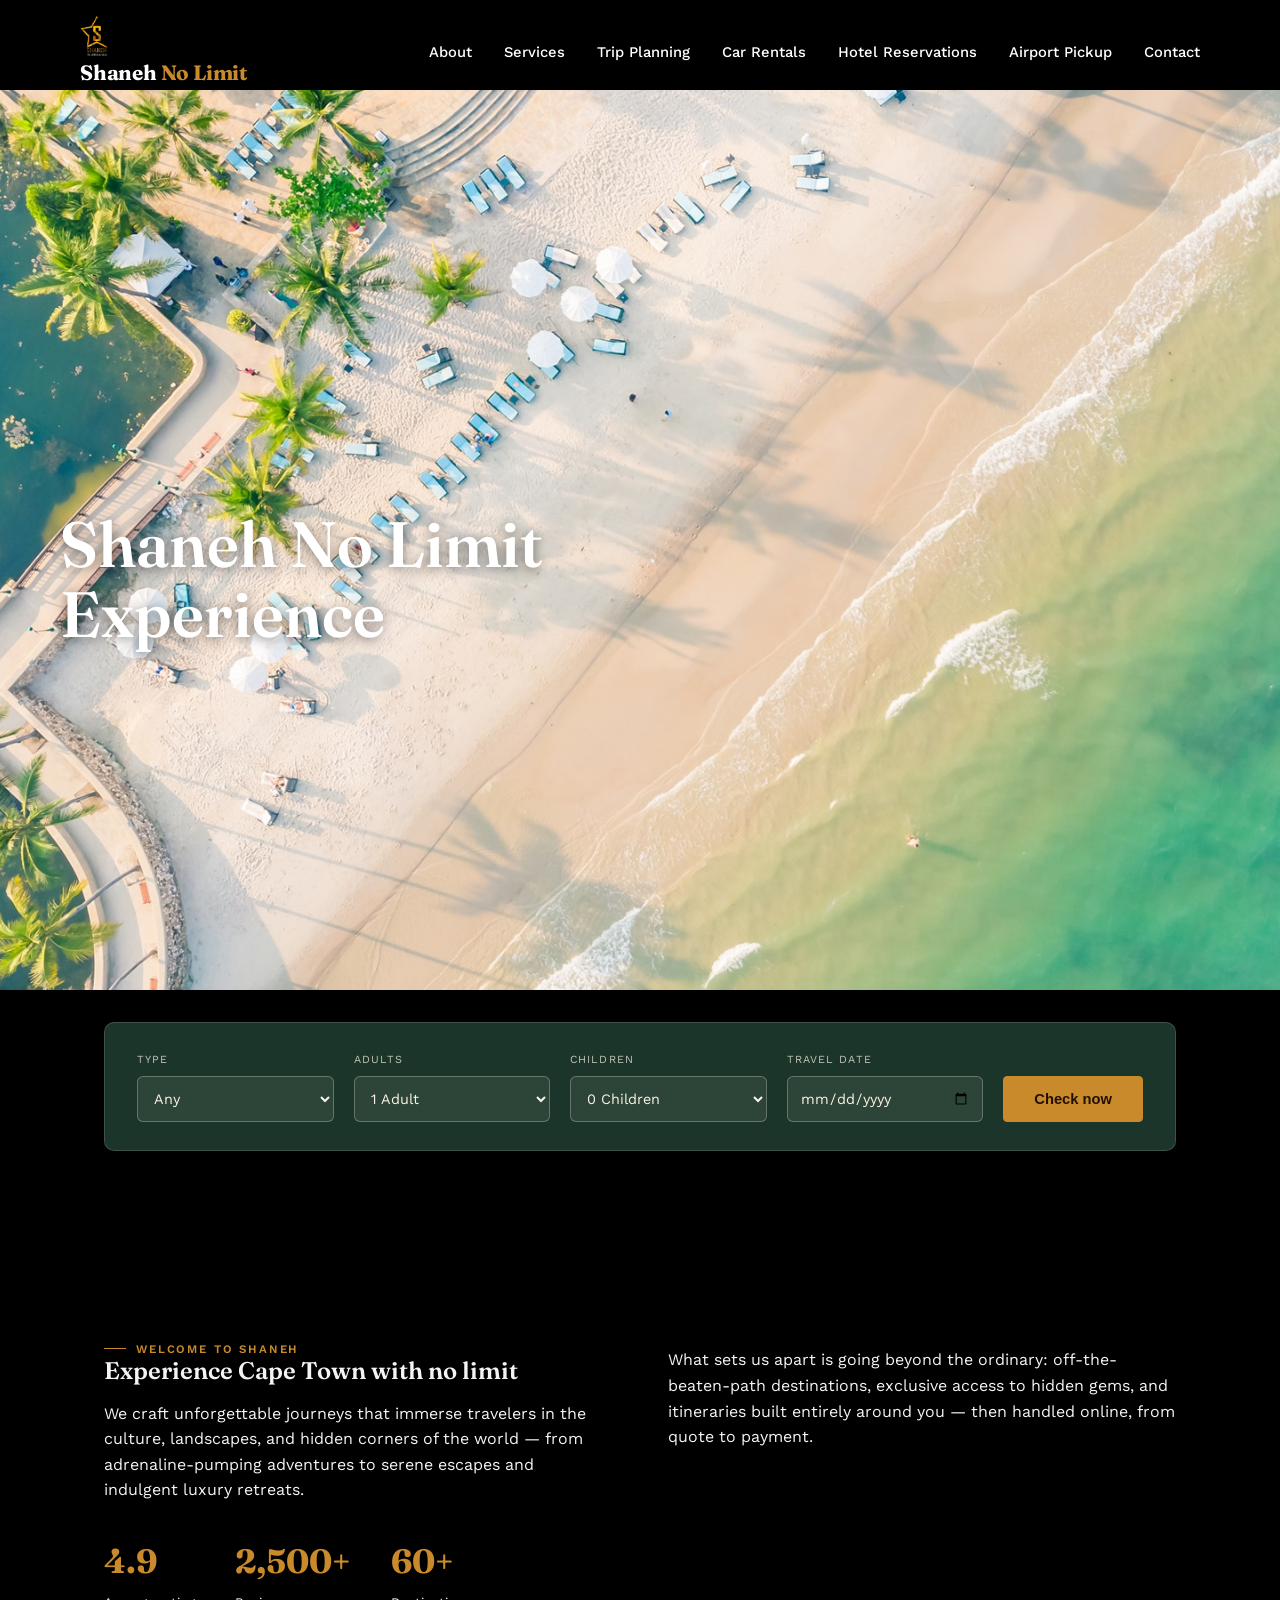
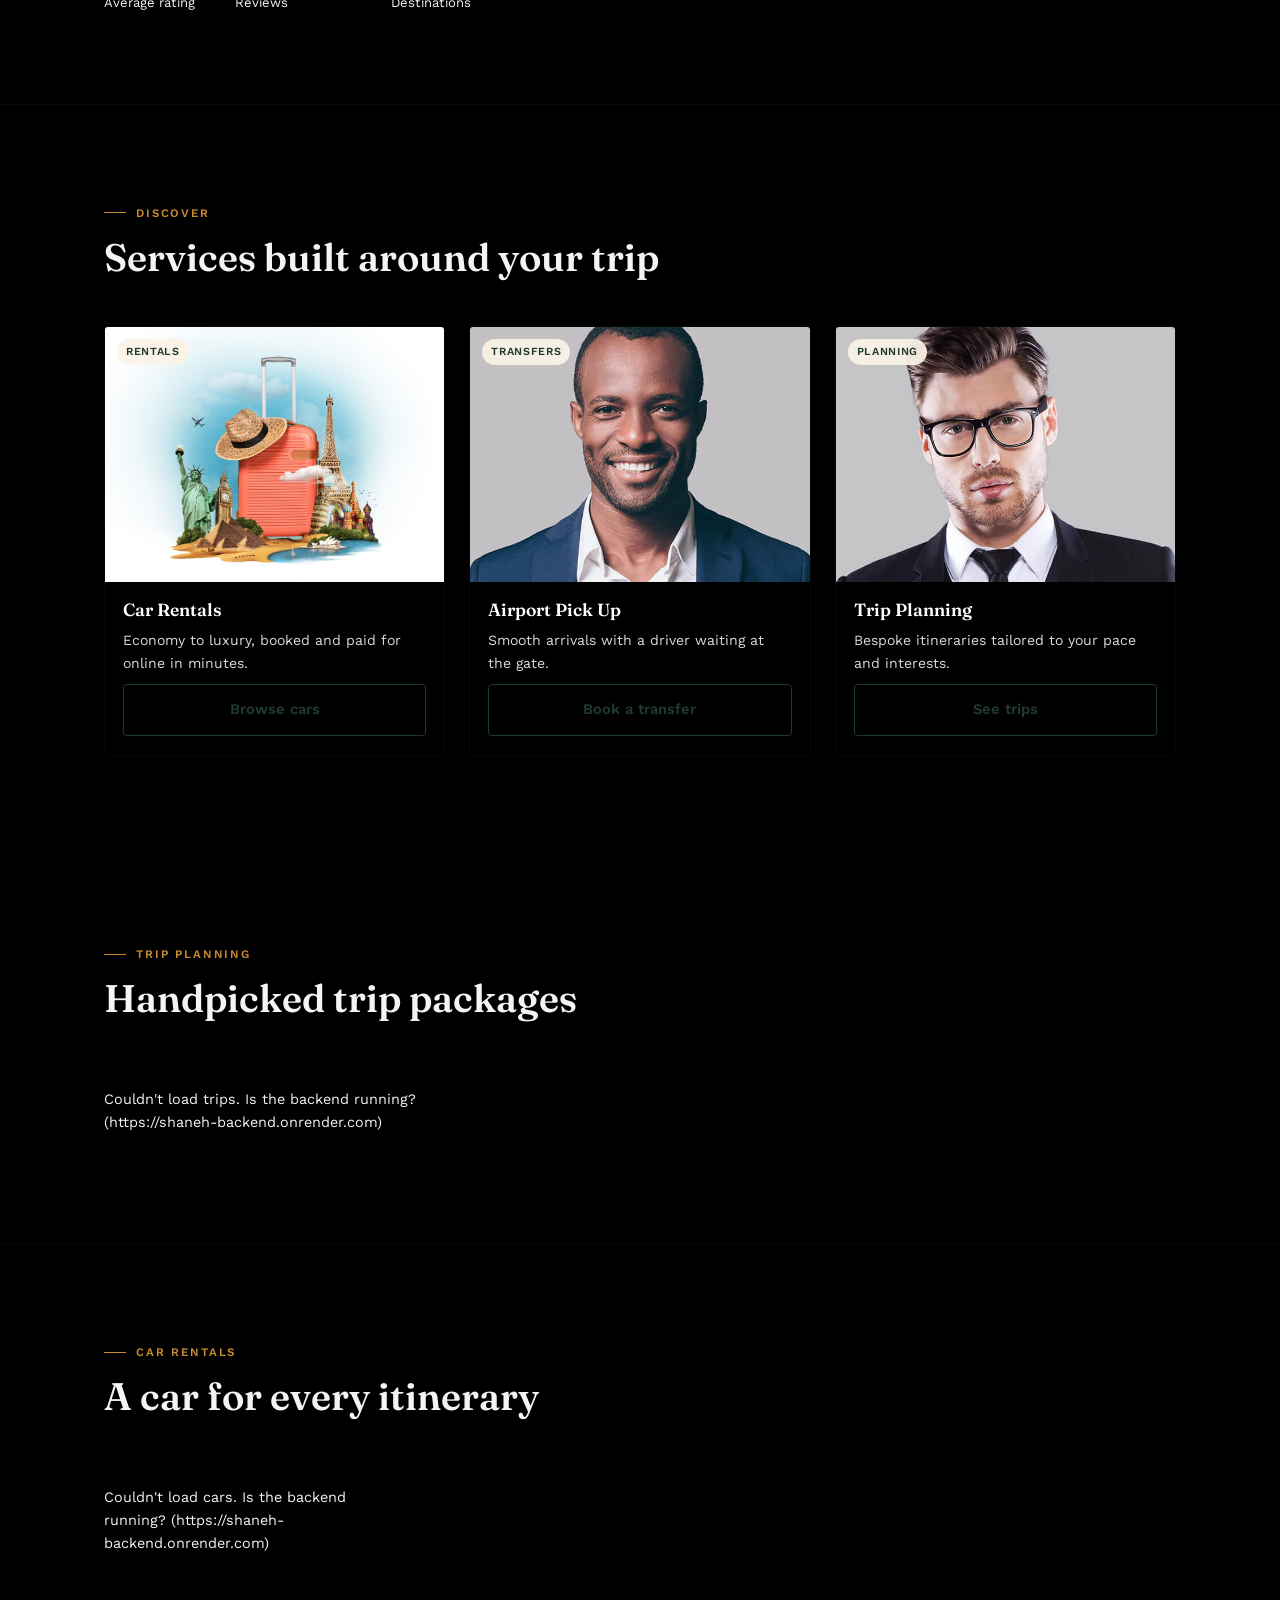
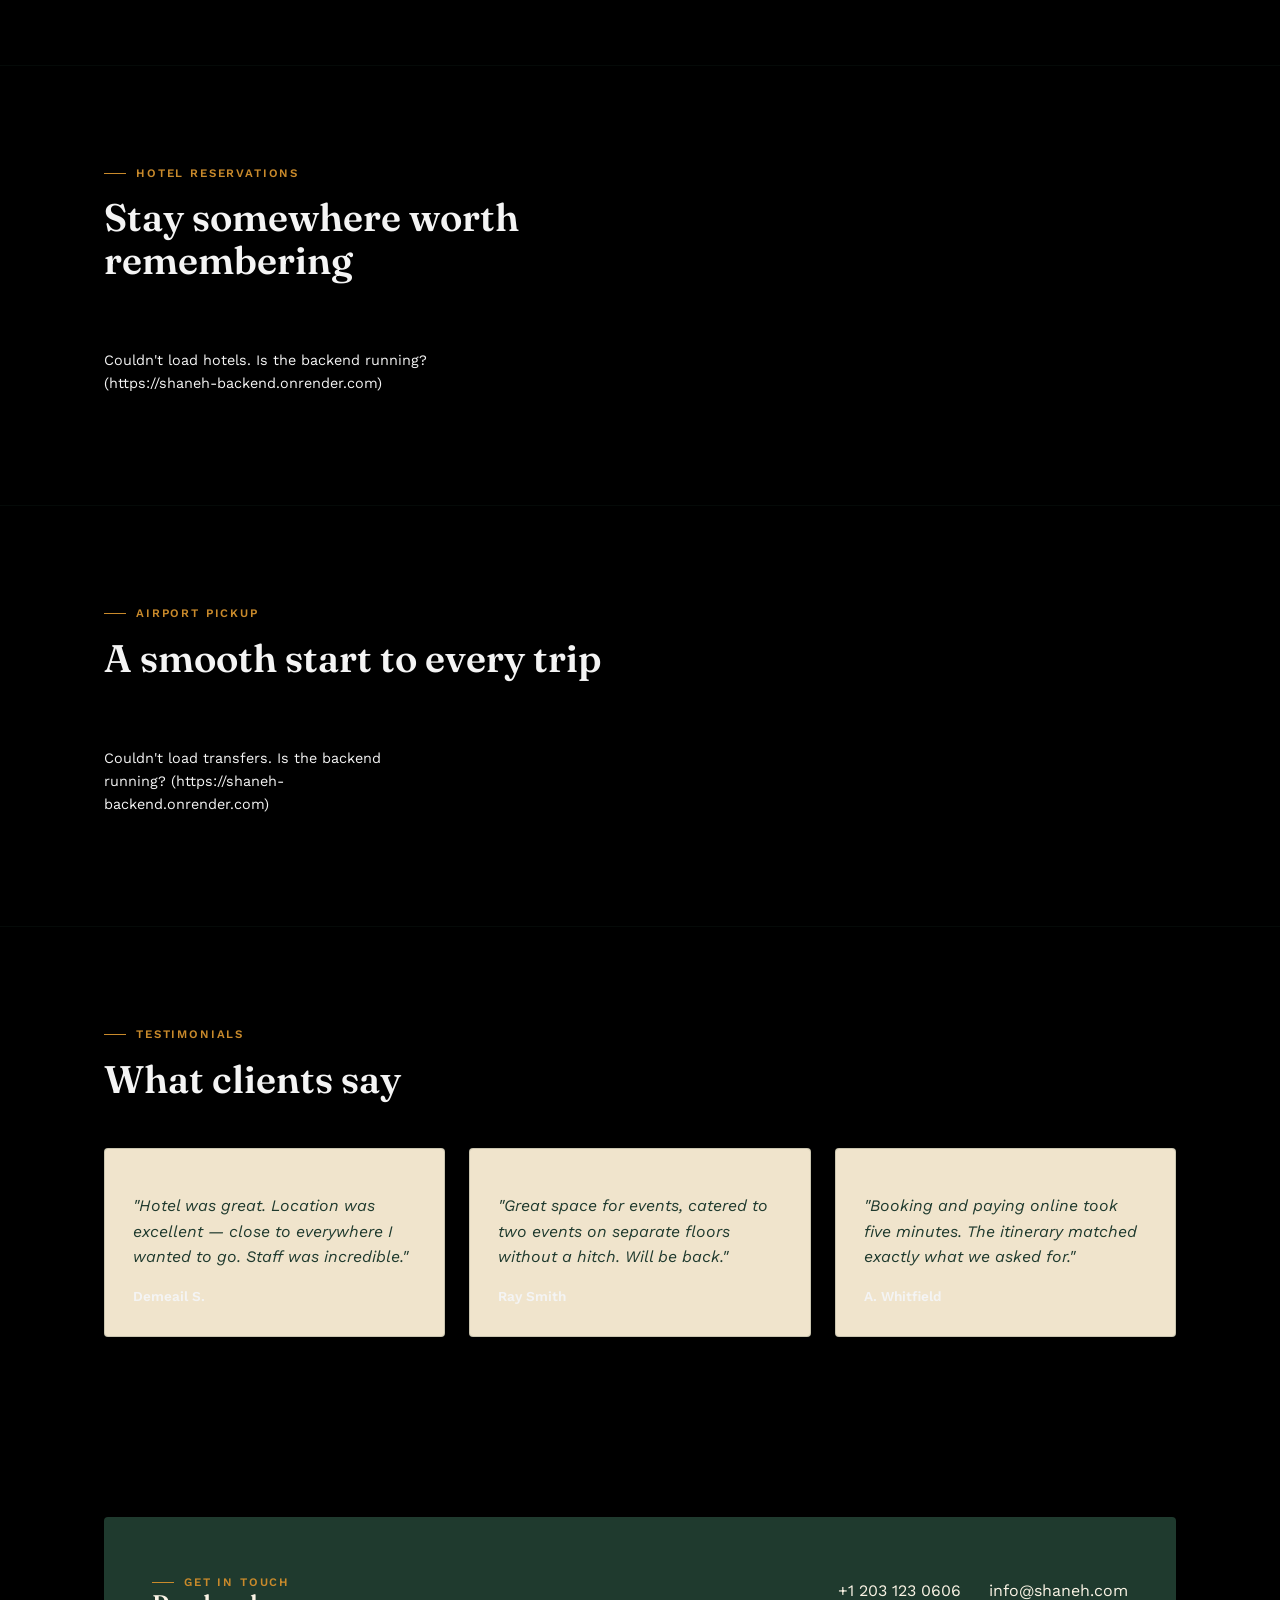
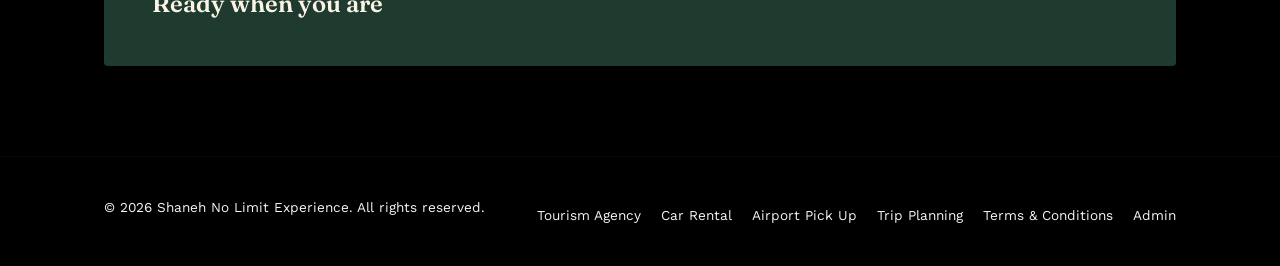
<file: index.html>
<!DOCTYPE html>
<html lang="en">
<head>
<meta charset="UTF-8">
<meta name="viewport" content="width=device-width, initial-scale=1, maximum-scale=1">
<title>Shaneh No Limit Experience — Vacation With No Limit</title>
<meta name="description" content="Bespoke tours, trip planning, and car rentals with Shaneh No Limit Experience.">
<link rel="stylesheet" href="style.css"></head>
<body><!-- refresh -->
<header class="site-header">
  <div class="wrap nav">
   <div class="logo"><img src="shanehmedia.png" alt="Shaneh No Limit" style="height:40px;vertical-align:middle;"> Shaneh <span>No Limit</span></div>
  <button class="nav-toggle" id="navToggle" aria-label="Menu">☰</button>    <ul class="nav-links" id="navLinks">
      <li><a href="#about">About</a></li>
      <li><a href="#services">Services</a></li>
      <li><a href="#trips">Trip Planning</a></li>
      <li><a href="#car-rentals">Car Rentals</a></li>
      <li><a href="#hotels">Hotel Reservations</a></li>
      <li><a href="#pickups">Airport Pickup</a></li>
      <li><a href="#contact">Contact</a></li>
    </ul>
  </div>
</header>


<section class="hero">
  <div class="hero-slides">
    <div class="hero-slide active" style="background-image:url('banner.jpg')">
      <div class="hero-slide-inner">
        <h1>Shaneh No Limit Experience</h1>
      </div>
    </div>

    <div class="hero-slide" style="background-image:url('banner-1-1-bg.jpg')">
      <div class="hero-slide-inner">
        <span class="eyebrow">Award-winning tour operator</span>
        <h1>Vacation with no limit</h1>
        <p class="lede">Bespoke tours, trip planning, and car rentals — crafted around your itinerary, not a template. Book online, pay securely, and go.</p>
        <div class="hero-coords">4.9 rating · 2,500+ reviews</div>
        <div style="margin-top:26px; display:flex; gap:14px;">
          <a href="#trips" class="btn gold">Plan a trip</a>
          <a href="#car-rentals" class="btn outline">Rent a car</a>
        </div>
      </div>
    </div>

    <div class="hero-slide" style="background-image:url('anoof-junaid-J16ep2LfHwY-unsplash.jpg')">
      <div class="hero-slide-inner">
        <span class="eyebrow">No limit experience</span>
        <h1>Adventure with no limit</h1>
        <p class="lede">Bungee jumps, freefall drops, adrenaline you choose — no boundaries, ever.</p>
        <div style="margin-top:26px;">
          <a href="#adventure-exp" class="btn gold">Plan your adventure</a>
        </div>
      </div>
    </div>

    <div class="hero-slide" style="background-image:url('istock.png')">
      <div class="hero-slide-inner">
        <span class="eyebrow">No limit experience</span>
        <h1>Romance with no limit</h1>
        <p class="lede">Private moments, crafted exactly your way — because love shouldn't have a template either.</p>
        <div style="margin-top:26px;">
          <a href="#romance-exp" class="btn gold">Plan your escape</a>
        </div>
      </div>
    </div>

    <div class="hero-slide" style="background-image:url('muzammil-soorma-R11bppS4q8o-unsplash.jpg')">
      <div class="hero-slide-inner">
        <span class="eyebrow">No limit experience</span>
        <h1>However you want it — no limit</h1>
        <p class="lede">Your version of no limit, your way. Tell us what it looks like and we'll build it.</p>
        <div style="margin-top:26px;">
          <a href="#trips" class="btn gold">Start planning</a>
        </div>
      </div>
    </div>
  </div>

  <div class="wrap">
    <form class="search-bar" id="quick-search">
      <div>
        <label for="qs-type">Type</label>
        <select id="qs-type">
          <option value="">Any</option>
          <option value="Site Seeing">Site Seeing</option>
          <option value="Wild Life">Wild Life</option>
          <option value="Adventure">Adventure</option>
        </select>
      </div>
      <div>
        <label for="qs-adults">Adults</label>
        <select id="qs-adults">
          <option>1 Adult</option><option>2 Adults</option><option>3 Adults</option><option>4 Adults</option><option>Group</option>
        </select>
      </div>
      <div>
        <label for="qs-children">Children</label>
        <select id="qs-children">
          <option>0 Children</option><option>1 Child</option><option>2 Children</option><option>3 Children</option>
        </select>
      </div>
      <div>
        <label for="qs-date">Travel date</label>
        <input type="date" id="qs-date">
      </div>
      <div style="align-self:end;">
        <button type="submit" class="btn gold" style="width:100%;">Check now</button>
      </div>
    </form>
  </div>
</section>

<section id="about">
  <div class="wrap about-grid">
    <div>
      <span class="eyebrow">Welcome to Shaneh</span>
      <h2>Experience Cape Town with no limit</h2>
      <p style="margin-top:16px; color:var(--ink-soft);">We craft unforgettable journeys that immerse travelers in the culture, landscapes, and hidden corners of the world — from adrenaline-pumping adventures to serene escapes and indulgent luxury retreats.</p>
      <div class="stat-row">
        <div class="stat"><b>4.9</b><span>Average rating</span></div>
        <div class="stat"><b>2,500+</b><span>Reviews</span></div>
        <div class="stat"><b>60+</b><span>Destinations</span></div>
      </div>
    </div>
    <div>
      <p style="color:var(--ink-soft);">What sets us apart is going beyond the ordinary: off-the-beaten-path destinations, exclusive access to hidden gems, and itineraries built entirely around you — then handled online, from quote to payment.</p>
    </div>
  </div>
</section>

<hr class="divider">

<section id="services">
  <div class="wrap">
    <div class="section-head">
      <span class="eyebrow">Discover</span>
      <h2>Services built around your trip</h2>
    </div>
    <div class="grid-3">
      <div class="card">
<div class="card-media"><img src="shanehmedia10.jpg" alt="Car Rentals"><span class="tag">Rentals</span></div>
        <div class="card-body">
          <h3>Car Rentals</h3>
          <p>Economy to luxury, booked and paid for online in minutes.</p>
          <a href="#car-rentals" class="btn outline">Browse cars</a>
        </div>
      </div>
      <div class="card">
        <div class="card-media"><img src="shanehmedia9.jpg" alt="Airport Pick Up"><span class="tag">Transfers</span></div>
        <div class="card-body">
          <h3>Airport Pick Up</h3>
          <p>Smooth arrivals with a driver waiting at the gate.</p>
          <a href="#pickups" class="btn outline">Book a transfer</a>
        </div>
      </div>
      <div class="card">
        <div class="card-media"><img src="shanehmedia8.jpg" alt="Trip Planning"><span class="tag">Planning</span></div>        <div class="card-body">
          <h3>Trip Planning</h3>
          <p>Bespoke itineraries tailored to your pace and interests.</p>
          <a href="#trips" class="btn outline">See trips</a>
        </div>
      </div>
    </div>
  </div>
</section>

<section id="trips">
  <div class="wrap">
    <div class="section-head">
      <span class="eyebrow">Trip planning</span>
      <h2>Handpicked trip packages</h2>
    </div>
    <div class="grid-3" id="trips-grid">
      <div class="loading">Loading trips…</div>
    </div>
  </div>
</section>

<hr class="divider">

<section id="car-rentals">
  <div class="wrap">
    <div class="section-head">
      <span class="eyebrow">Car rentals</span>
      <h2>A car for every itinerary</h2>
    </div>
    <div class="grid-4" id="cars-grid">
      <div class="loading">Loading cars…</div>
    </div>
  </div>
</section>

<hr class="divider">

<section id="hotels">
  <div class="wrap">
    <div class="section-head">
      <span class="eyebrow">Hotel reservations</span>
      <h2>Stay somewhere worth remembering</h2>
    </div>
    <div class="grid-3" id="hotels-grid">
      <div class="loading">Loading hotels…</div>
    </div>
  </div>
</section>

<hr class="divider">

<section id="pickups">
  <div class="wrap">
    <div class="section-head">
      <span class="eyebrow">Airport pickup</span>
      <h2>A smooth start to every trip</h2>
    </div>
    <div class="grid-3" id="pickups-grid">
      <div class="loading">Loading transfers…</div>
    </div>
  </div>
</section>

<hr class="divider">

<section>
  <div class="wrap">
    <div class="section-head">
      <span class="eyebrow">Testimonials</span>
      <h2>What clients say</h2>
    </div>
    <div class="grid-3">
      <div class="testi">
        <p>"Hotel was great. Location was excellent — close to everywhere I wanted to go. Staff was incredible."</p>
        <footer>Demeail S.</footer>
      </div>
      <div class="testi">
        <p>"Great space for events, catered to two events on separate floors without a hitch. Will be back."</p>
        <footer>Ray Smith</footer>
      </div>
      <div class="testi">
        <p>"Booking and paying online took five minutes. The itinerary matched exactly what we asked for."</p>
        <footer>A. Whitfield</footer>
      </div>
    </div>
  </div>
</section>

<section id="contact">
  <div class="wrap">
    <div class="contact-band">
      <div>
        <span class="eyebrow" style="color:var(--gold);">Get in touch</span>
        <h2>Ready when you are</h2>
      </div>
      <div class="contact-links">
        <span>+1 203 123 0606</span>
        <span>info@shaneh.com</span>
      </div>
    </div>
  </div>
</section>

<footer class="site-footer">
  <div class="wrap footer-grid">
    <div>©️ 2026 Shaneh No Limit Experience. All rights reserved.</div>
    <ul>
      <li><a href="#services">Tourism Agency</a></li>
      <li><a href="#car-rentals">Car Rental</a></li>
      <li><a href="#pickups">Airport Pick Up</a></li>
      <li><a href="#trips">Trip Planning</a></li>
      <li><a href="#">Terms &amp; Conditions</a></li>
      <li><a href="admin.html">Admin</a></li>
    </ul>
  </div>
</footer>

<!-- Booking modal (shared for trips + car rentals + hotels + pickups) -->
<div class="modal-overlay" id="modal-overlay">
  <div class="modal">
    <button class="modal-close" id="modal-close" aria-label="Close">×</button>
    <h3 id="modal-title">Book your trip</h3>
    <div class="modal-sub" id="modal-sub"></div>

    <form id="booking-form">
      <div id="trip-fields" style="display:none;">
        <div class="field-row">
          <div class="field">
            <label for="f-adults">Adults</label>
            <input type="number" id="f-adults" min="1" value="1">
          </div>
          <div class="field">
            <label for="f-children">Children</label>
            <input type="number" id="f-children" min="0" value="0">
          </div>
        </div>
        <div class="field">
          <label for="f-start-date">Travel date</label>
          <input type="date" id="f-start-date">
        </div>
      </div>

      <div id="car-fields" style="display:none;">
        <div class="field">
          <label for="f-days">Number of days</label>
          <input type="number" id="f-days" min="1" value="1">
        </div>
        <div class="field">
          <label for="f-pickup-date">Pickup date</label>
          <input type="date" id="f-pickup-date">
        </div>
      </div>

      <div id="hotel-fields" style="display:none;">
        <div class="field">
          <label for="f-nights">Number of nights</label>
          <input type="number" id="f-nights" min="1" value="1">
        </div>
        <div class="field">
          <label for="f-checkin-date">Check-in date</label>
          <input type="date" id="f-checkin-date">
        </div>
      </div>

      <div id="pickup-fields" style="display:none;">
        <div class="field">
          <label for="f-arrival-date">Arrival date</label>
          <input type="date" id="f-arrival-date">
        </div>
        <div class="field">
          <label for="f-flight-number">Flight number</label>
          <input type="text" id="f-flight-number" placeholder="e.g. BA249">
        </div>
      </div>

      <div class="field">
        <label for="f-name">Full name</label>
        <input type="text" id="f-name" required>
      </div>
      <div class="field">
        <label for="f-email">Email</label>
        <input type="email" id="f-email" required>
      </div>
      <div class="field">
        <label for="f-phone">Phone (optional, for SMS confirmation)</label>
        <input type="tel" id="f-phone" placeholder="+1 555 123 4567">
      </div>

      <div class="modal-total">
        <span>Total</span>
        <b id="modal-total-amount">$0.00</b>
      </div>

      <button type="submit" class="btn gold" id="modal-submit">Continue to payment</button>
      <div class="modal-error" id="modal-error">Something went wrong. Please try again.</div>
    </form>
  </div>
</div>
<script src="config.js"></script>
<script src="main.js"></script>
<script>
document.getElementById('navToggle').addEventListener('click', function () {
  document.getElementById('navLinks').classList.toggle('open');
});
</script>
<script>
  const slides = document.querySelectorAll('.hero-slide');
  let slideIndex = 0;
  function showNextSlide() {
    slides[slideIndex].classList.remove('active');
    slideIndex = (slideIndex + 1) % slides.length;
    slides[slideIndex].classList.add('active');
  }
  setInterval(showNextSlide, 4500);
</script>
</body>
</html>
</file>
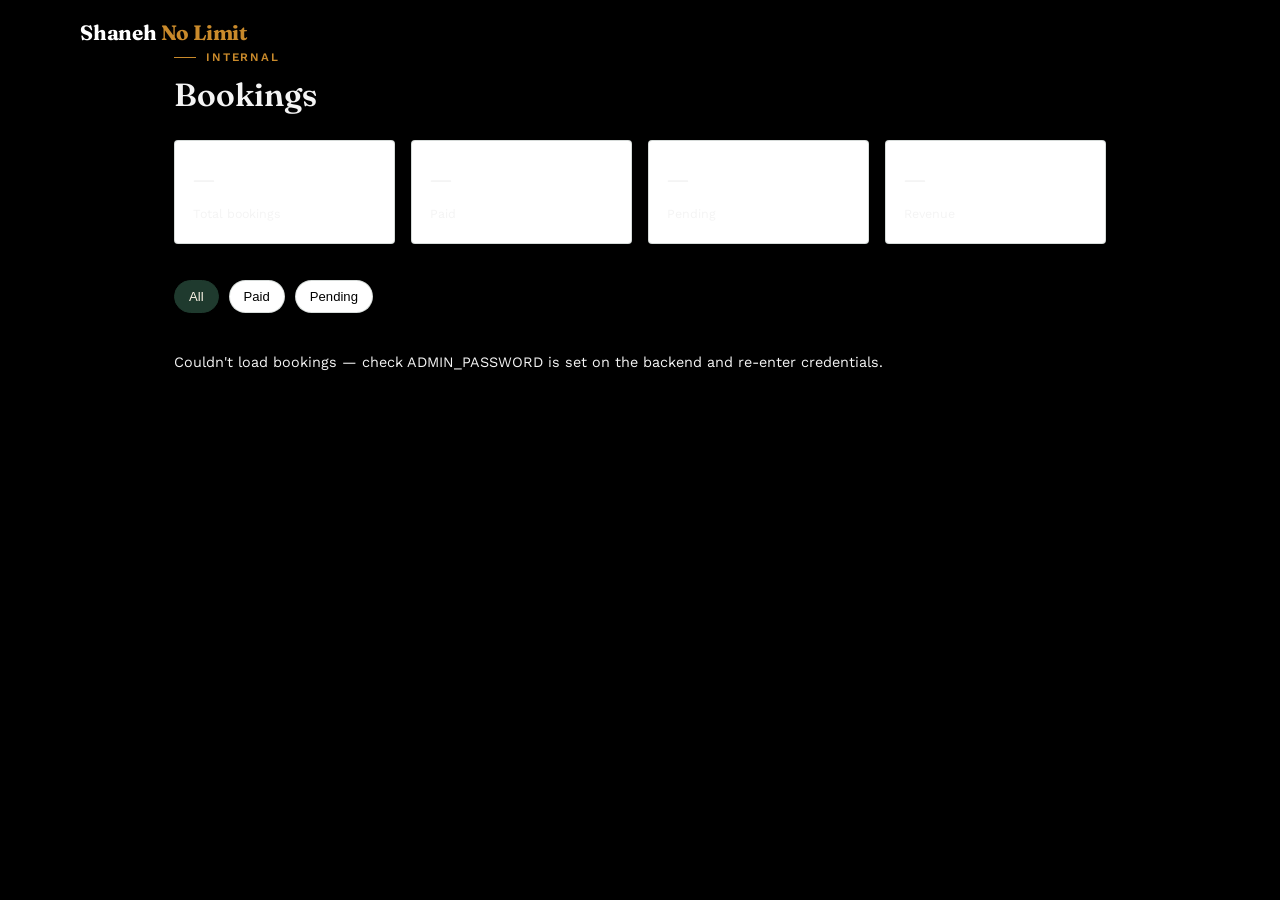
<file: admin.html>
<!DOCTYPE html>
<html lang="en">
<head>
<meta charset="UTF-8">
<meta name="viewport" content="width=device-width, initial-scale=1">
<title>Admin — Shaneh No Limit Experience</title>
<link rel="stylesheet" href="style.css">
<style> .admin-wrap { max-width: 980px; margin: 0 auto; padding: 40px 24px 80px; }
  .summary-row { display: grid; grid-template-columns: repeat(4, 1fr); gap: 16px; margin: 28px 0 36px; }
  .summary-card { background: #fff; border: 1px solid var(--line); border-radius: var(--radius); padding: 18px; }
  .summary-card b { font-family: var(--display); font-size: 1.6rem; display: block; }
  .summary-card span { font-size: 0.78rem; color: var(--ink-soft); }
  table { width: 100%; border-collapse: collapse; background: #fff; border: 1px solid var(--line); border-radius: var(--radius); overflow: hidden; }
  th, td { text-align: left; padding: 12px 14px; font-size: 0.85rem; border-bottom: 1px solid var(--line); }
  th { background: var(--sand-deep); text-transform: uppercase; font-size: 0.7rem; letter-spacing: 0.05em; }
  .status-pill { padding: 3px 9px; border-radius: 20px; font-size: 0.72rem; font-weight: 600; }
  .status-paid { background: #dcecdf; color: #1F3A2E; }
  .status-pending { background: #f3e6c8; color: #7A3B2E; }
  .filters { display: flex; gap: 10px; margin-bottom: 18px; }
  .filters button { border: 1px solid var(--line); background: #fff; padding: 8px 14px; border-radius: 20px; font-size: 0.82rem; cursor: pointer; }
  .filters button.active { background: var(--ink); color: var(--sand); border-color: var(--ink); }
</style>
</head>
<body>
<header class="site-header">
  <div class="wrap nav">
    <a href="/" class="logo">Shaneh <span>No Limit</span></a>
  </div>
</header>

<div class="admin-wrap">
  <span class="eyebrow">Internal</span>
  <h1 style="margin-top:10px;">Bookings</h1>

  <div class="summary-row" id="summary">
    <div class="summary-card"><b>—</b><span>Total bookings</span></div>
    <div class="summary-card"><b>—</b><span>Paid</span></div>
    <div class="summary-card"><b>—</b><span>Pending</span></div>
    <div class="summary-card"><b>—</b><span>Revenue</span></div>
  </div>

  <div class="filters">
    <button data-filter="" class="active">All</button>
    <button data-filter="paid">Paid</button>
    <button data-filter="pending">Pending</button>
  </div>

  <div id="table-wrap">
    <p class="loading">Loading bookings…</p>
  </div>
</div>

<script src="config.js"></script>
<script>  // fetch() doesn't reliably trigger the browser's native Basic Auth
  // dialog, so we ask for the admin password once and attach it as an
  // Authorization header on every admin request.
  let currentFilter = "";
  const adminPassword = window.prompt("Admin password:") || "";
  const authHeader = "Basic " + btoa(`admin:${adminPassword}`);

  async function loadSummary() {
    const res = await fetch(`${API_BASE_URL}/api/admin/summary`, {
      headers: { Authorization: authHeader },
    });
    if (!res.ok) throw new Error("auth");
    const s = await res.json();
    const cards = document.querySelectorAll(".summary-card b");
    cards[0].textContent = s.totalBookings;
    cards[1].textContent = s.paidBookings;
    cards[2].textContent = s.pendingBookings;
    cards[3].textContent = new Intl.NumberFormat("en-US", { style: "currency", currency: "usd" }).format(s.revenue / 100);
  }

  async function loadBookings() {
    const wrap = document.getElementById("table-wrap");
    wrap.innerHTML = `<p class="loading">Loading bookings…</p>`;
    const url = `${API_BASE_URL}/api/admin/bookings${currentFilter ? `?status=${currentFilter}` : ""}`;
    const res = await fetch(url, { headers: { Authorization: authHeader } });
    if (!res.ok) throw new Error("auth");
    const bookings = await res.json();

    if (!bookings.length) {
      wrap.innerHTML = `<p class="empty-state">No bookings yet.</p>`;
      return;
    }

    wrap.innerHTML = `
      <table>
        <thead>
          <tr><th>Date</th><th>Type</th><th>Item</th><th>Customer</th><th>Amount</th><th>Status</th></tr>
        </thead>
        <tbody>
          ${bookings.map(rowHTML).join("")}
        </tbody>
      </table>`;
  }

  function rowHTML(b) {
    const amount = new Intl.NumberFormat("en-US", { style: "currency", currency: b.currency }).format(b.amountTotal / 100);
    const date = new Date(b.createdAt).toLocaleDateString();
    return `
      <tr>
        <td>${date}</td>
        <td>${b.kind === "trip" ? "Trip" : "Car rental"}</td>
        <td>${b.itemTitle}</td>
        <td>${b.customerName}<br><span style="color:var(--ink-soft)">${b.customerEmail}</span></td>
        <td>${amount}</td>
        <td><span class="status-pill status-${b.status}">${b.status}</span></td>
      </tr>`;
  }

  document.querySelectorAll(".filters button").forEach((btn) => {
    btn.addEventListener("click", () => {
      document.querySelectorAll(".filters button").forEach((b) => b.classList.remove("active"));
      btn.classList.add("active");
      currentFilter = btn.getAttribute("data-filter");
      loadBookings().catch(showAuthError);
    });
  });

  function showAuthError() {
    document.getElementById("table-wrap").innerHTML =
      `<p class="empty-state">Couldn't load bookings — check ADMIN_PASSWORD is set on the backend and re-enter credentials.</p>`;
  }

  loadSummary().catch(showAuthError);
  loadBookings().catch(showAuthError);
</script>
</body>
</html>
</file>
<file: style.css>
@import url('https://fonts.googleapis.com/css2?family=Fraunces:opsz,wght@9..144,400;9..144,500;9..144,600;9..144,700&family=Work+Sans:wght@400;500;600;700&display=swap');

:root {
  --ink: #1F3A2E;
  --ink-soft: #f4f4f4;
  --sand: #FBF4E6;
  --sand-deep: #F0E4CC;
  --gold: #C98A2B;
  --rust: #7A3B2E;
  --line: rgba(31, 58, 46, 0.18);
  --display: 'Fraunces', serif;
  --body: 'Work Sans', sans-serif;
  --radius: 4px;
}

* { box-sizing: border-box; }

html { scroll-behavior: smooth; }

body {
  margin: 0;
  font-family: var(--body);
  background: #000;
  color: #f4f4f4;
  line-height: 1.6;
}

img { max-width: 100%; display: block; }
a { color: inherit; text-decoration: none; }

.wrap {
  max-width: 1120px;
  margin: 0 auto;
  padding: 0 24px;
}

.eyebrow {
  font-family: var(--body);
  font-size: 0.72rem;
  letter-spacing: 0.16em;
  text-transform: uppercase;
  color: var(--gold);
  font-weight: 600;
  display: inline-flex;
  align-items: center;
  gap: 10px;
}
.eyebrow::before {
  content: '';
  width: 22px;
  height: 1px;
  background: var(--gold);
  display: inline-block;
}

h1, h2, h3, h4 { font-family: var(--display); font-weight: 600; margin: 0; line-height: 1.1; }

/* ---------- Header — floats transparently over the hero image ---------- */
header.site-header {
  position: absolute;
  top: 0;
  left: 0;
  right: 0;
  z-index: 50;
  background: transparent;
  border-bottom: none;
}
.nav {
  display: flex;
  align-items: center;
  justify-content: space-between;
  padding: 16px 0;
}
.logo {
  font-family: var(--display);
  font-size: 1.3rem;
  font-weight: 700;
  letter-spacing: -0.01em;
  color: #fff;
}
.logo span { color: var(--gold); }
.nav-links {
  display: flex;
  gap: 32px;
  list-style: none;
  margin: 0;
  padding: 0;
  font-size: 0.92rem;
  font-weight: 500;
}
.nav-links a { padding-bottom: 4px; border-bottom: 1px solid transparent; color: #fff; }
.nav-links a:hover { border-color: var(--gold); }

/* ---------- Hero (self-contained, images dissolve only here) ---------- */
.hero {
  position: relative;
  overflow: hidden;
}
.hero-slides {
  position: relative;
  width: 100%;
  min-height: 100vh;
  overflow: hidden;
}
.hero-slide {
  position: absolute;
  inset: 0;
  background-size: cover;
  background-position: center;
  opacity: 0;
  transition: opacity 1.8s ease-in-out;
  display: flex;
  align-items: center;
  z-index: 0;
}
.hero-slide.active {
  opacity: 1;
  z-index: 1;
}
.hero-slide-inner {
  position: relative;
  z-index: 1;
  padding: 60px;
  padding-top: 140px;
  max-width: 640px;
  color: #fff;
  opacity: 0;
  transition: opacity 1.8s ease-in-out 0.4s;
}
.hero-slide.active .hero-slide-inner {
  opacity: 1;
}
.hero-slide-inner h1 {
  font-size: clamp(2.2rem, 5vw, 4rem);
  margin: 14px 0 16px;
  color: #fff;
  text-shadow: 0 2px 12px rgba(0,0,0,0.5);
}
.hero-slide-inner .lede {
  font-size: 1.05rem;
  color: rgba(255,255,255,0.92);
  max-width: 46ch;
  text-shadow: 0 2px 8px rgba(0,0,0,0.5);
}
.hero-slide-inner .eyebrow,
.hero-slide-inner .hero-coords {
  text-shadow: 0 2px 8px rgba(0,0,0,0.5);
}

.hero-logo-overlay {
  position: absolute;
  top: 10%;
  left: 50%;
  transform: translate(-50%, -50%);
  width: 220px;
  z-index: 2;
  pointer-events: none;
}

.hero p.lede { font-size: 1.08rem; max-width: 46ch; color: var(--ink-soft); }
.hero-coords {
  font-family: var(--body);
  font-size: 0.75rem;
  letter-spacing: 0.06em;
  color: var(--rust);
  margin-top: 22px;
}
.btn {
  display: inline-flex;
  align-items: center;
  gap: 10px;
  border: 1px solid var(--ink);
  background: var(--ink);
  color: var(--sand);
  padding: 13px 26px;
  border-radius: var(--radius);
  font-weight: 600;
  font-size: 0.92rem;
  cursor: pointer;
  transition: background 0.2s ease, color 0.2s ease, transform 0.15s ease;
}
.btn:hover { transform: translateY(-1px); }
.btn.outline { background: transparent; color: var(--ink); }
.btn.gold { background: var(--gold); border-color: var(--gold); color: #211004; }

/* ---------- Search / booking bar — realigned, elevated card ---------- */
.search-bar {
  margin-top: 32px;
  position: relative;
  z-index: 5;
  background: rgba(31,58,46,0.92);
  backdrop-filter: blur(10px);
  border: 1px solid rgba(251,244,230,0.15);
  border-radius: 10px;
  box-shadow: 0 20px 50px rgba(0,0,0,0.35);
  padding: 28px 32px;
  display: grid;
  grid-template-columns: 1fr 1fr 1fr 1fr auto;
  align-items: end;
  gap: 20px;
  color: var(--sand);
}
.search-bar > div {
  display: flex;
  flex-direction: column;
  gap: 8px;
}
.search-bar label {
  font-size: 0.68rem;
  letter-spacing: 0.1em;
  text-transform: uppercase;
  opacity: 0.75;
  margin: 0;
}
.search-bar select, .search-bar input {
  width: 100%;
  height: 46px;
  background: rgba(251,244,230,0.08);
  border: 1px solid rgba(251,244,230,0.28);
  color: var(--sand);
  padding: 0 12px;
  border-radius: 6px;
  font-family: var(--body);
  font-size: 0.9rem;
  transition: border-color 0.2s ease, background 0.2s ease;
}
.search-bar select:focus, .search-bar input:focus {
  outline: none;
  border-color: var(--gold);
  background: rgba(251,244,230,0.14);
}
.search-bar select option { color: #111; }
.search-bar button.btn {
  height: 46px;
  padding: 0 30px;
  white-space: nowrap;
}

/* ---------- Sections ---------- */
section { padding: 90px 0; }
.section-head { max-width: 640px; margin-bottom: 48px; }
.section-head h2 { font-size: clamp(1.9rem, 3vw, 2.6rem); margin-top: 14px; }

.about-grid { display: grid; grid-template-columns: 1fr 1fr; gap: 56px; align-items: start; }
.stat-row { display: flex; gap: 40px; margin-top: 32px; }
.stat b { font-family: var(--display); font-size: 2.1rem; display: block; color: var(--gold); }
.stat span { font-size: 0.82rem; color: var(--ink-soft); }

.divider { border: none; border-top: 1px solid var(--line); margin: 0; }

/* ---------- Cards ---------- */
.grid-3 { display: grid; grid-template-columns: repeat(3, 1fr); gap: 24px; }
.grid-4 { display: grid; grid-template-columns: repeat(4, 1fr); gap: 20px; }

.card {
  background: rgba(0,0,0,0.55);
  border: 1px solid var(--line);
  border-radius: var(--radius);
  overflow: hidden;
  display: flex;
  flex-direction: column;
}
.card-media { aspect-ratio: 4/3; background: linear-gradient(135deg, var(--ink-soft), var(--gold)); position: relative; overflow: hidden; }
.card-media img { width: 100%; height: 100%; object-fit: cover; }
.card-media .tag {
  position: absolute; top: 12px; left: 12px;
  background: rgba(251,244,230,0.92); color: var(--ink);
  font-size: 0.68rem; letter-spacing: 0.06em; text-transform: uppercase;
  padding: 4px 9px; border-radius: 20px; font-weight: 600;
}
.card-body { padding: 18px 18px 20px; display: flex; flex-direction: column; gap: 10px; flex: 1; }
.card-body h3 { font-size: 1.1rem; color: #fff; }
.card-body p { font-size: 0.88rem; color: rgba(255,255,255,0.85); margin: 0; flex: 1; }
.card-body .btn { justify-content: center; width: 100%; }

.loading, .empty-state { color: var(--ink-soft); font-size: 0.9rem; padding: 20px 0; }

/* ---------- Testimonials ---------- */
.testi { background: var(--sand-deep); border-radius: var(--radius); padding: 28px; border: 1px solid var(--line); }
.testi p {
  font-style: italic;
  color: var(--ink);
}
.testi footer { margin-top: 14px; font-size: 0.85rem; font-weight: 600; font-style: normal; }

/* ---------- Contact / footer ---------- */
.contact-band { background: var(--ink); color: var(--sand); border-radius: var(--radius); padding: 48px; display: flex; justify-content: space-between; align-items: center; gap: 24px; flex-wrap: wrap; }
.contact-band h2 { color: var(--sand); }
.contact-links { display: flex; gap: 28px; flex-wrap: wrap; }

footer.site-footer { border-top: 1px solid var(--line); padding: 40px 0; font-size: 0.85rem; color: var(--ink-soft); }
.footer-grid { display: flex; justify-content: space-between; flex-wrap: wrap; gap: 20px; }
.footer-grid ul { list-style: none; padding: 0; margin: 8px 0 0; display: flex; gap: 20px; flex-wrap: wrap; }

/* ---------- Modal ---------- */
.modal-overlay {
  position: fixed; inset: 0; background: rgba(31,58,46,0.55);
  display: none; align-items: center; justify-content: center; z-index: 100; padding: 20px;
}
.modal-overlay.open { display: flex; }
.modal {
  background: var(--sand); border-radius: var(--radius); max-width: 460px; width: 100%;
  padding: 32px; position: relative; max-height: 90vh; overflow-y: auto;
}
.modal h3 { font-size: 1.4rem; margin-bottom: 6px; }
.modal .modal-sub { font-size: 0.85rem; color: var(--ink-soft); margin-bottom: 22px; }
.modal-close { position: absolute; top: 18px; right: 18px; background: none; border: none; font-size: 1.3rem; cursor: pointer; color: var(--ink); }
.field { margin-bottom: 16px; }
.field label { display: block; font-size: 0.75rem; letter-spacing: 0.04em; text-transform: uppercase; margin-bottom: 6px; color: var(--ink-soft); }
.field input, .field select {
  width: 100%; padding: 11px 12px; border: 1px solid var(--line); border-radius: 3px;
  font-family: var(--body); font-size: 0.92rem; background: #fff; color: var(--ink);
}
.field-row { display: grid; grid-template-columns: 1fr 1fr; gap: 14px; }
.modal-total { display: flex; justify-content: space-between; align-items: baseline; margin: 18px 0; padding-top: 14px; border-top: 1px solid var(--line); }
.modal-total b { font-family: var(--display); font-size: 1.5rem; }
.modal-error { color: var(--rust); font-size: 0.85rem; margin-top: 10px; display: none; }
.modal-error.show { display: block; }
.modal .btn { width: 100%; justify-content: center; }
.modal .btn[disabled] { opacity: 0.6; cursor: not-allowed; }

/* ---------- Mobile nav ---------- */
.nav-toggle {
  display: none;
  background: none;
  border: none;
  font-size: 1.6rem;
  color: #fff;
  cursor: pointer;
}

/* ---------- Responsive ---------- */
@media (max-width: 860px) {
  .about-grid { grid-template-columns: 1fr; }
  .search-bar { grid-template-columns: 1fr 1fr; }
  .grid-3, .grid-4 { grid-template-columns: 1fr 1fr; }
  .contact-band { flex-direction: column; align-items: flex-start; }

  .wrap.nav { position: relative; flex-wrap: wrap; }
  .nav-toggle { display: block; }
  .nav-links {
    display: none;
    position: absolute;
    top: 100%;
    left: 0;
    right: 0;
    background: var(--sand);
    flex-direction: column;
    padding: 20px 24px;
    gap: 16px;
    border-bottom: 1px solid var(--line);
    z-index: 50;
  }
  .nav-links.open { display: flex; }
  .nav-links.open a { color: var(--ink); }

  .hero-slides { min-height: 100vh; }
  .hero-slide-inner { padding: 24px; padding-top: 100px; }
  .hero-logo-overlay { width: 38px; top: 8px; left: auto; right: 16px; transform: none; }
  .search-bar > div:last-child { grid-column: 1 / -1; }
}

@media (max-width: 560px) {
  .grid-3, .grid-4 { grid-template-columns: 1fr; }
  .field-row { grid-template-columns: 1fr; }
  section { padding: 60px 0; }
  .stat-row { flex-wrap: wrap; gap: 24px; }
  .search-bar { grid-template-columns: 1fr; padding: 22px; }
  .hero-logo-overlay { width: 32px; top: 8px; left: auto; right: 12px; transform: none; }
  .contact-band { padding: 28px; }
  .modal { padding: 22px; }
}
</file>
